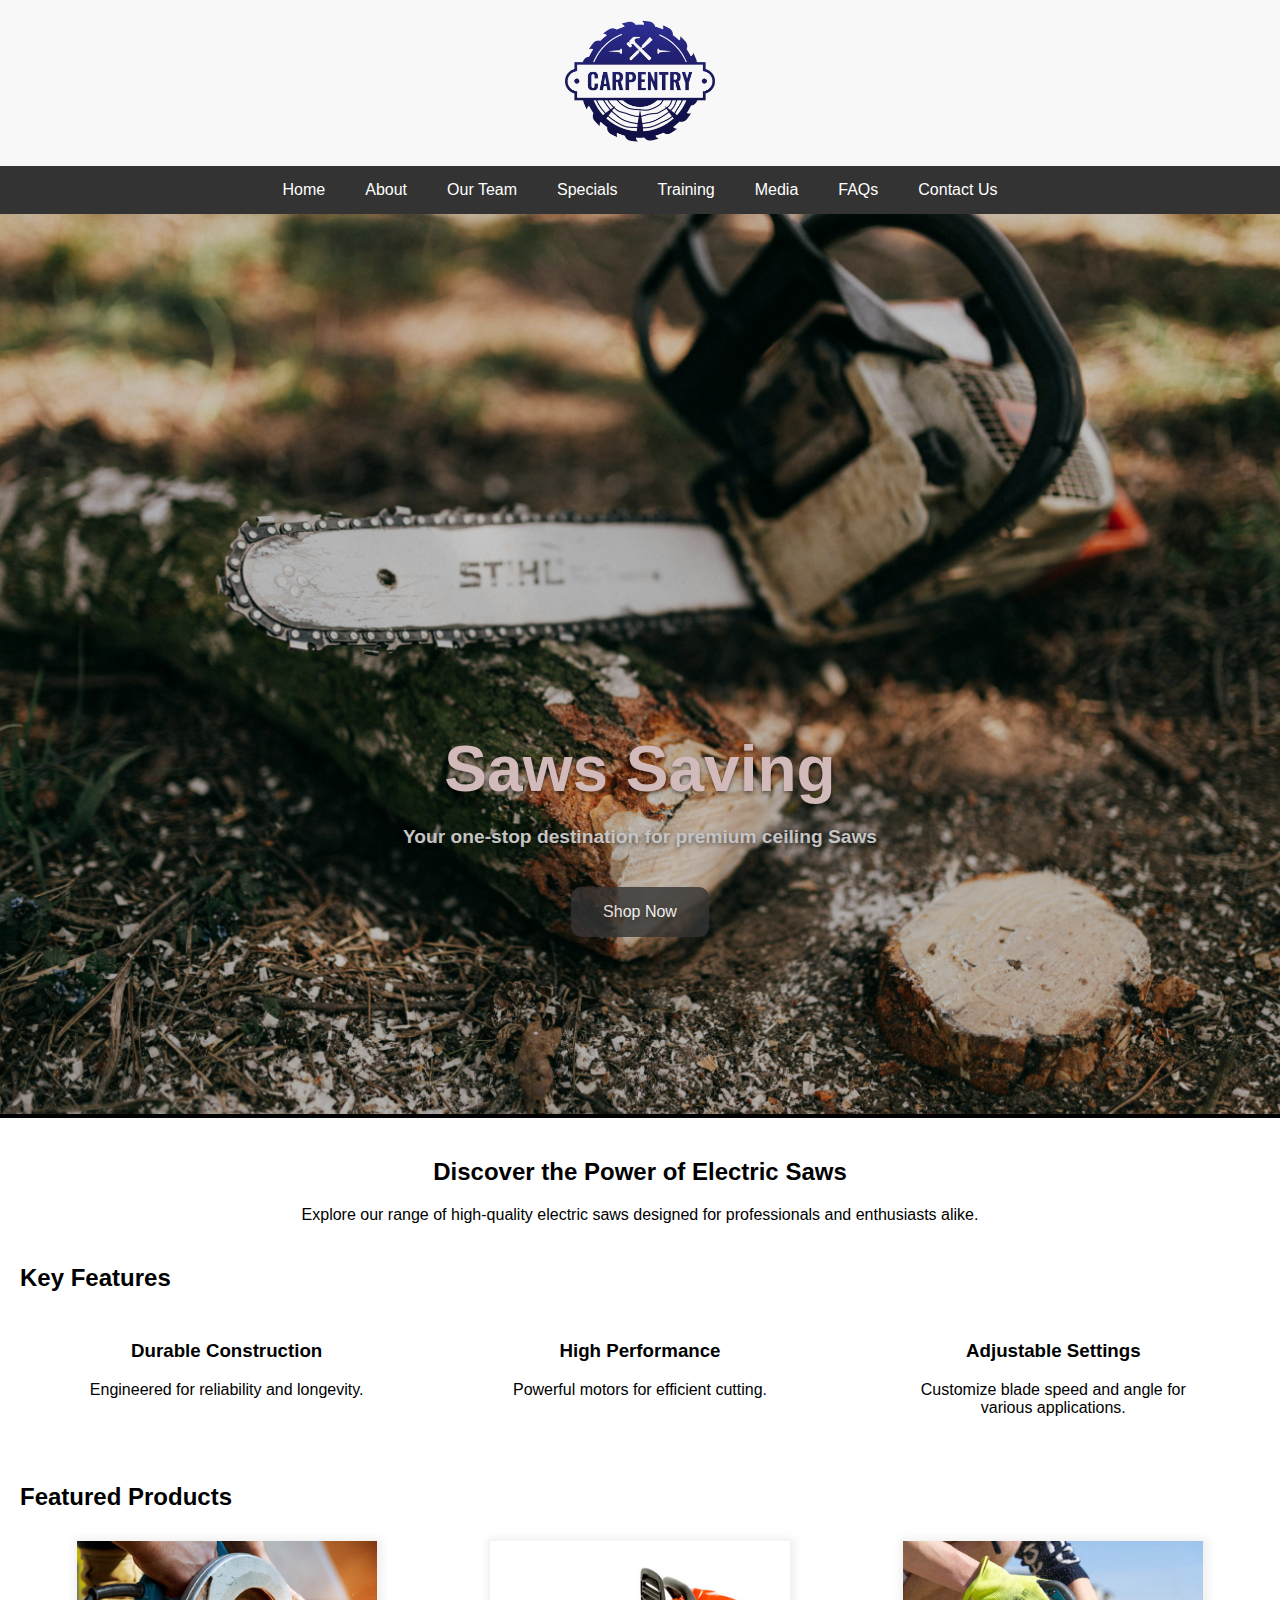
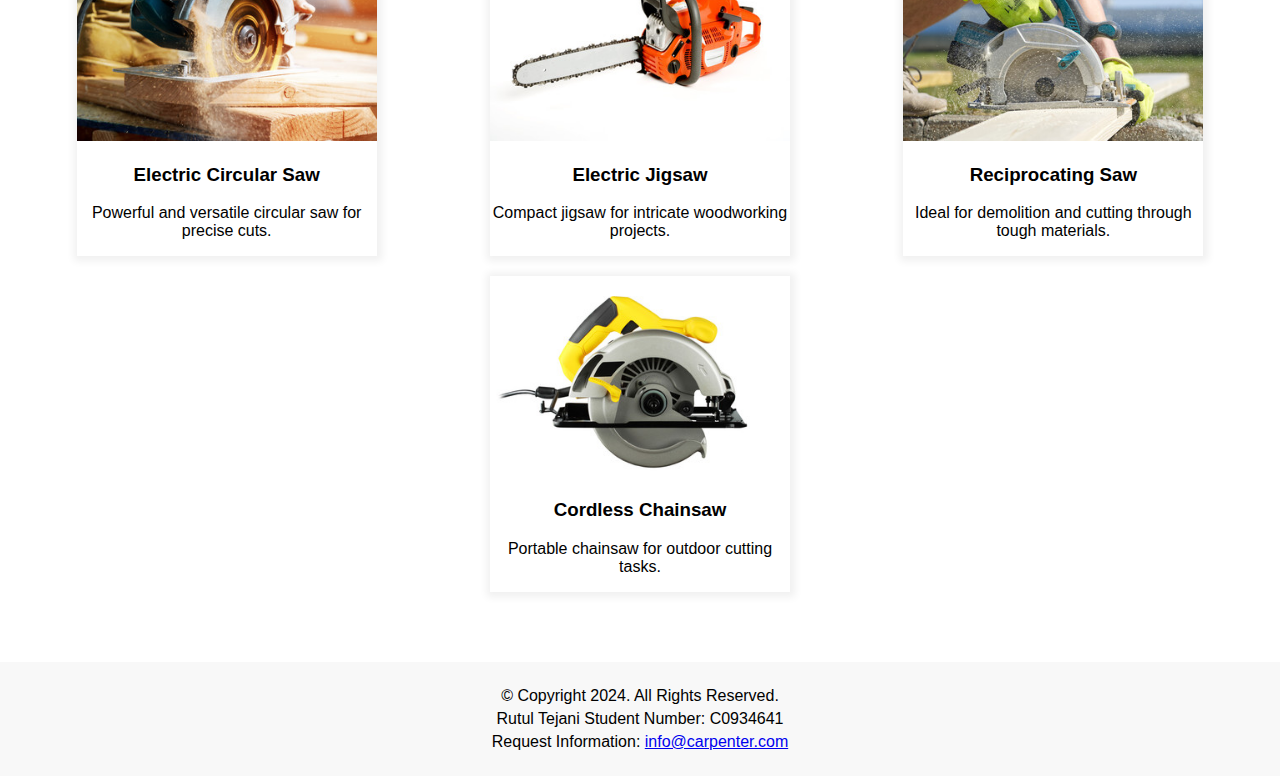
<file: index.html>
<!DOCTYPE html>
<html lang="en">
<!-- 
    Rutul Bharatbhai Tejani
    C0934641
-->

<head>
    <meta charset="UTF-8" />
    <meta name="viewport" content="width=device-width, initial-scale=1.0" />
    <link rel="stylesheet" href="./css/styles.css" />
    <title>carpenter: Home</title>
</head>

<body>
    <!-- Header -->
    <header>
        <a href="./index.html">
            <img src="./img/carpenter-logo-design-template.png" alt="carpenter :Designed by Freepik">
        </a>
    </header>

    <!-- nav bar - menu option -->
    <!-- Home → index.html
        About → about.html
        Our Team → team.html
        Specials → specials.html
        Training → training.html
        Media → media.html
        FAQs → faqs.html
        Contact Us → contact.html  -->
    <nav id="main-nav">
        <div class="burger-menu">
            <span class="line"></span>
            <span class="line"></span>
            <span class="line"></span>
        </div>
        <ul class="nav-links">
            <li><a href="../index.html">Home</a></li>
            <li><a href="./pages/about.html">About</a></li>
            <li><a href="./pages/team.html">Our Team</a></li>
            <li><a href="./pages/specials.html">Specials</a></li>
            <li><a href="./pages/training.html">Training</a></li>
            <li><a href="./pages/media.html">Media</a></li>
            <li><a href="./pages/faqs.html">FAQs</a></li>
            <li><a href="./pages/contact.html">Contact Us</a></li>
        </ul>
    </nav>

    <!-- Hero Image -->
    <div id="hero">
        <img src="./img/hero-image.jpg" alt="left arm extended holding a weight" />
        <div class="hero-content">
            <h2>Saws Saving</h2>
            <p>Your one-stop destination for premium ceiling Saws </p>
            <a href="./index.html" target="_blank">Shop Now</a>
        </div>
    </div>

    <!-- Use the main area to add the main content to the webpage -->
    <main>
        <section class="hero">
            <div class="container">
                <h2>Discover the Power of Electric Saws</h2>
                <p>Explore our range of high-quality electric saws designed for professionals and enthusiasts alike.</p>
            </div>
        </section>
        <section class="features">
            <h2>Key Features</h2>
            <div class="container">
                <div class="feature">
                    <h3>Durable Construction</h3>
                    <p>Engineered for reliability and longevity.</p>
                </div>
                <div class="feature">
                    <h3>High Performance</h3>
                    <p>Powerful motors for efficient cutting.</p>
                </div>
                <div class="feature">
                    <h3>Adjustable Settings</h3>
                    <p>Customize blade speed and angle for various applications.</p>
                </div>
            </div>
        </section>
        <section class="products">
            <div class="container">
                <h2>Featured Products</h2>
                <div class="flex">
                    <div class="product">
                        <img src="img/img-1.jpg" alt="Product 1" />
                        <h3>Electric Circular Saw</h3>
                        <p class="description">Powerful and versatile circular saw for precise cuts.</p>
                    </div>
                    <div class="product">
                        <img src="img/img-2.jpg" alt="Product 2" />
                        <h3>Electric Jigsaw</h3>
                        <p class="description">Compact jigsaw for intricate woodworking projects.</p>
                    </div>
                    <div class="product">
                        <img src="img/img-3.jpg" alt="Product 3" />
                        <h3>Reciprocating Saw</h3>
                        <p class="description">Ideal for demolition and cutting through tough materials.</p>
                    </div>
                    <div class="product">
                        <img src="img/img-4.jpg" alt="Product 4" />
                        <h3>Cordless Chainsaw</h3>
                        <p class="description">Portable chainsaw for outdoor cutting tasks.</p>
                    </div>
                </div>
            </div>
        </section>
    </main>

    <!-- footer -->
    <footer>
        <p>&copy; Copyright 2024. All Rights Reserved.</p>
        <p>
            <span>Rutul Tejani</span>
            <span>Student Number: C0934641</span>
        </p>
        <p>
            <span>Request Information:</span>
            <a href="mailto:info@carpenter.com">info@carpenter.com</a>
        </p>
    </footer>
    <script src="./js/script.js"></script>
</body>

</html>
</file>
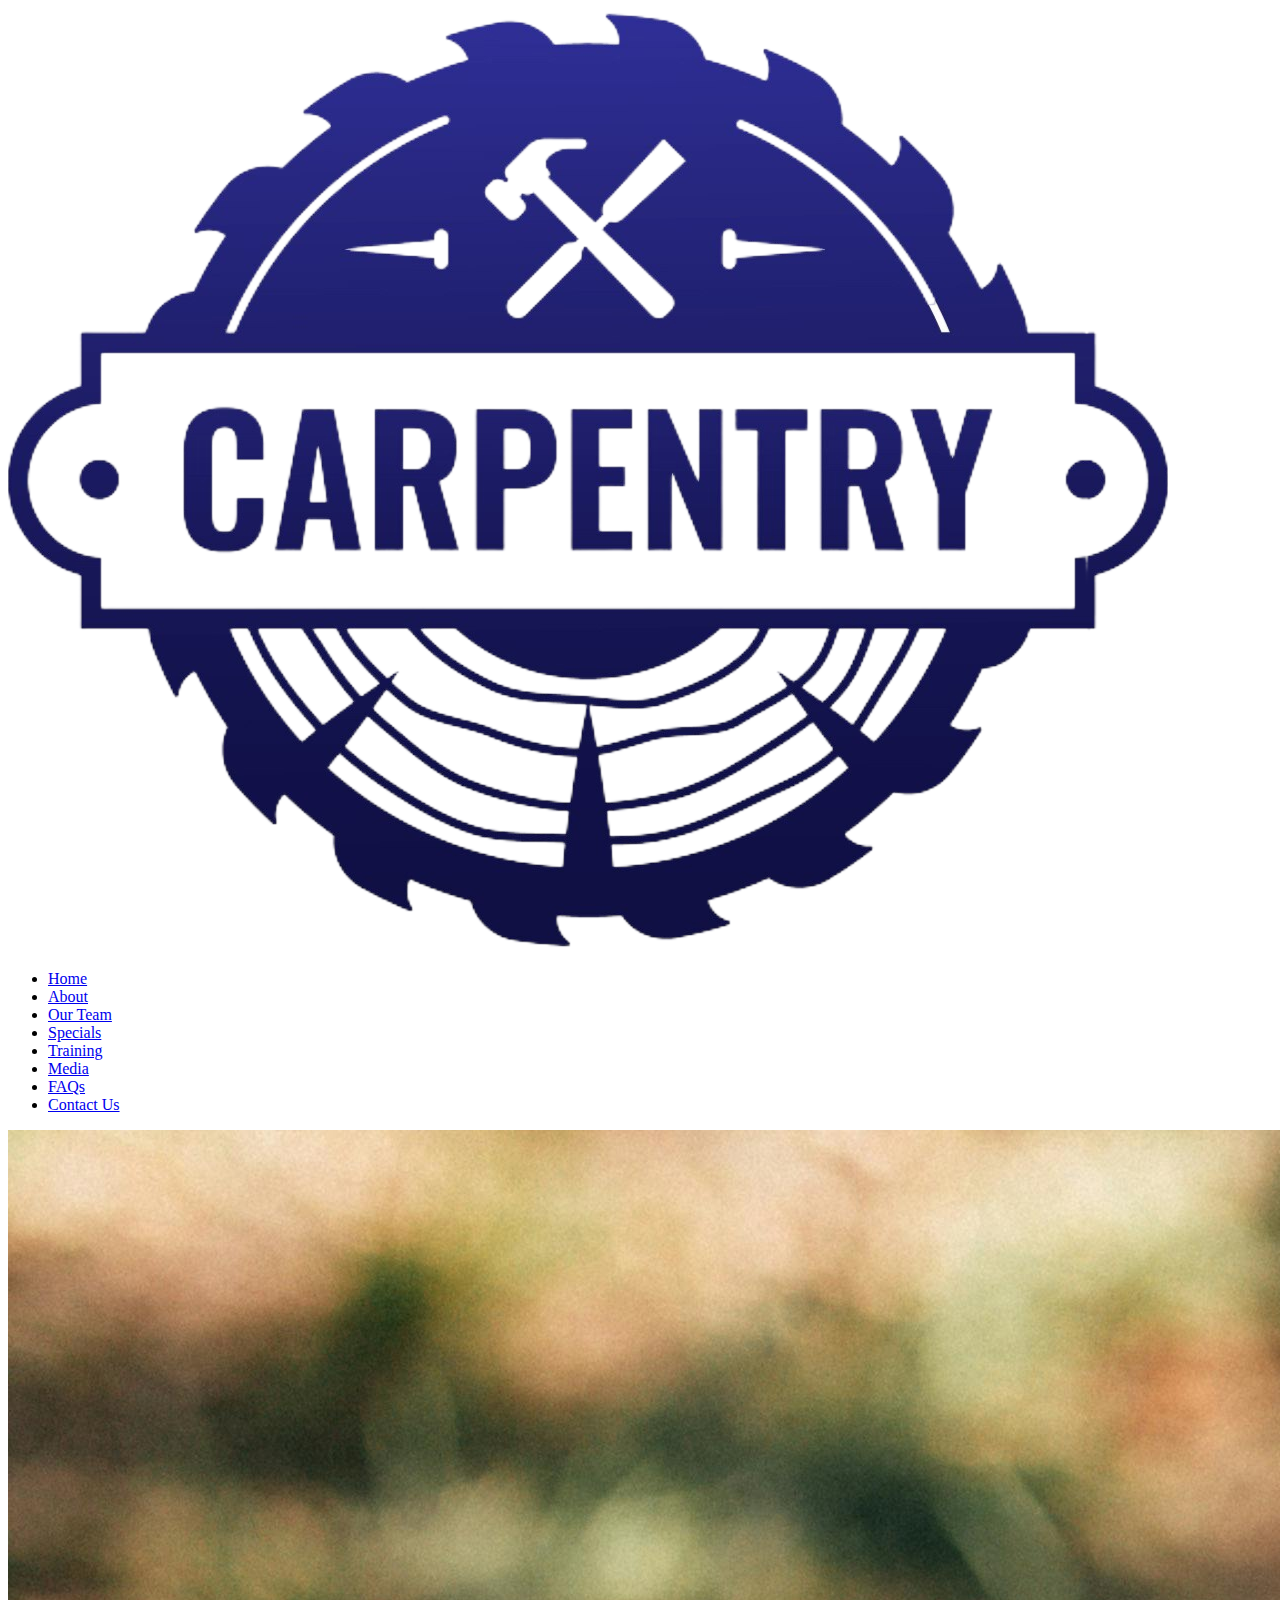
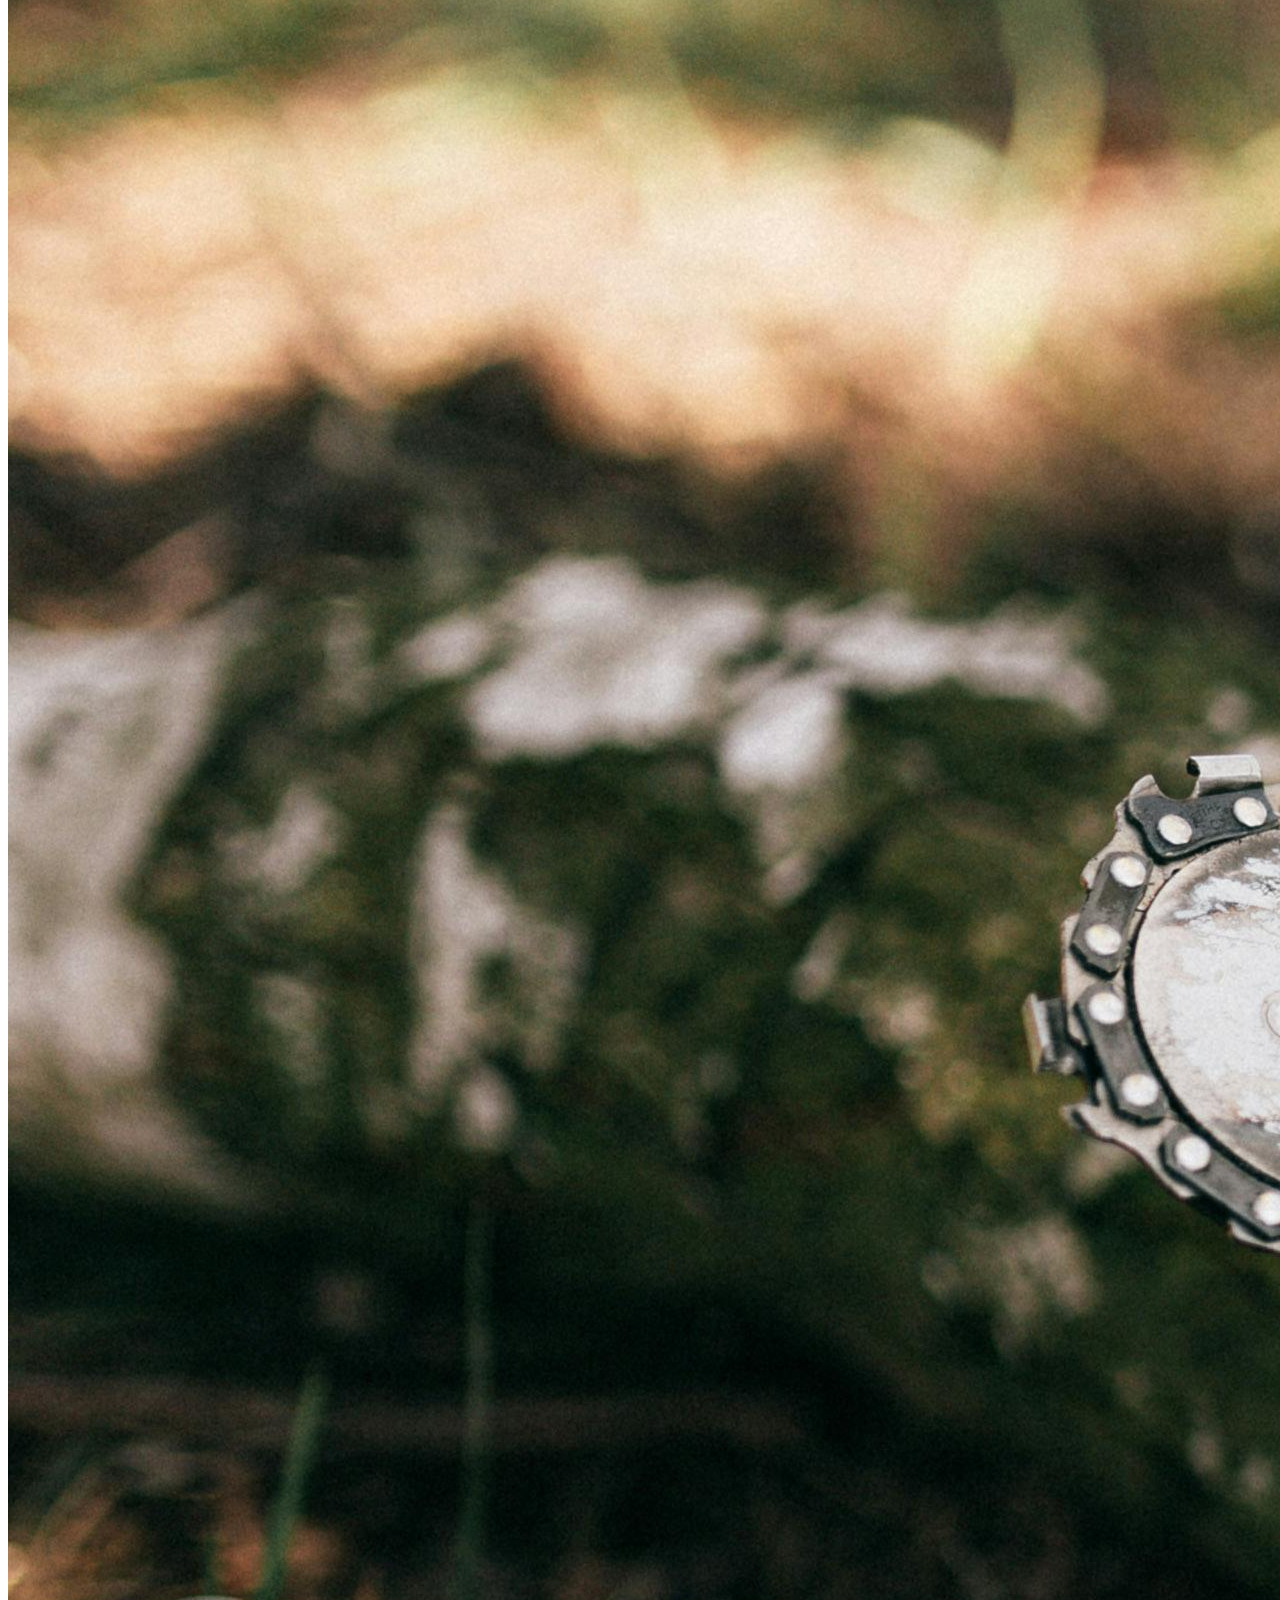
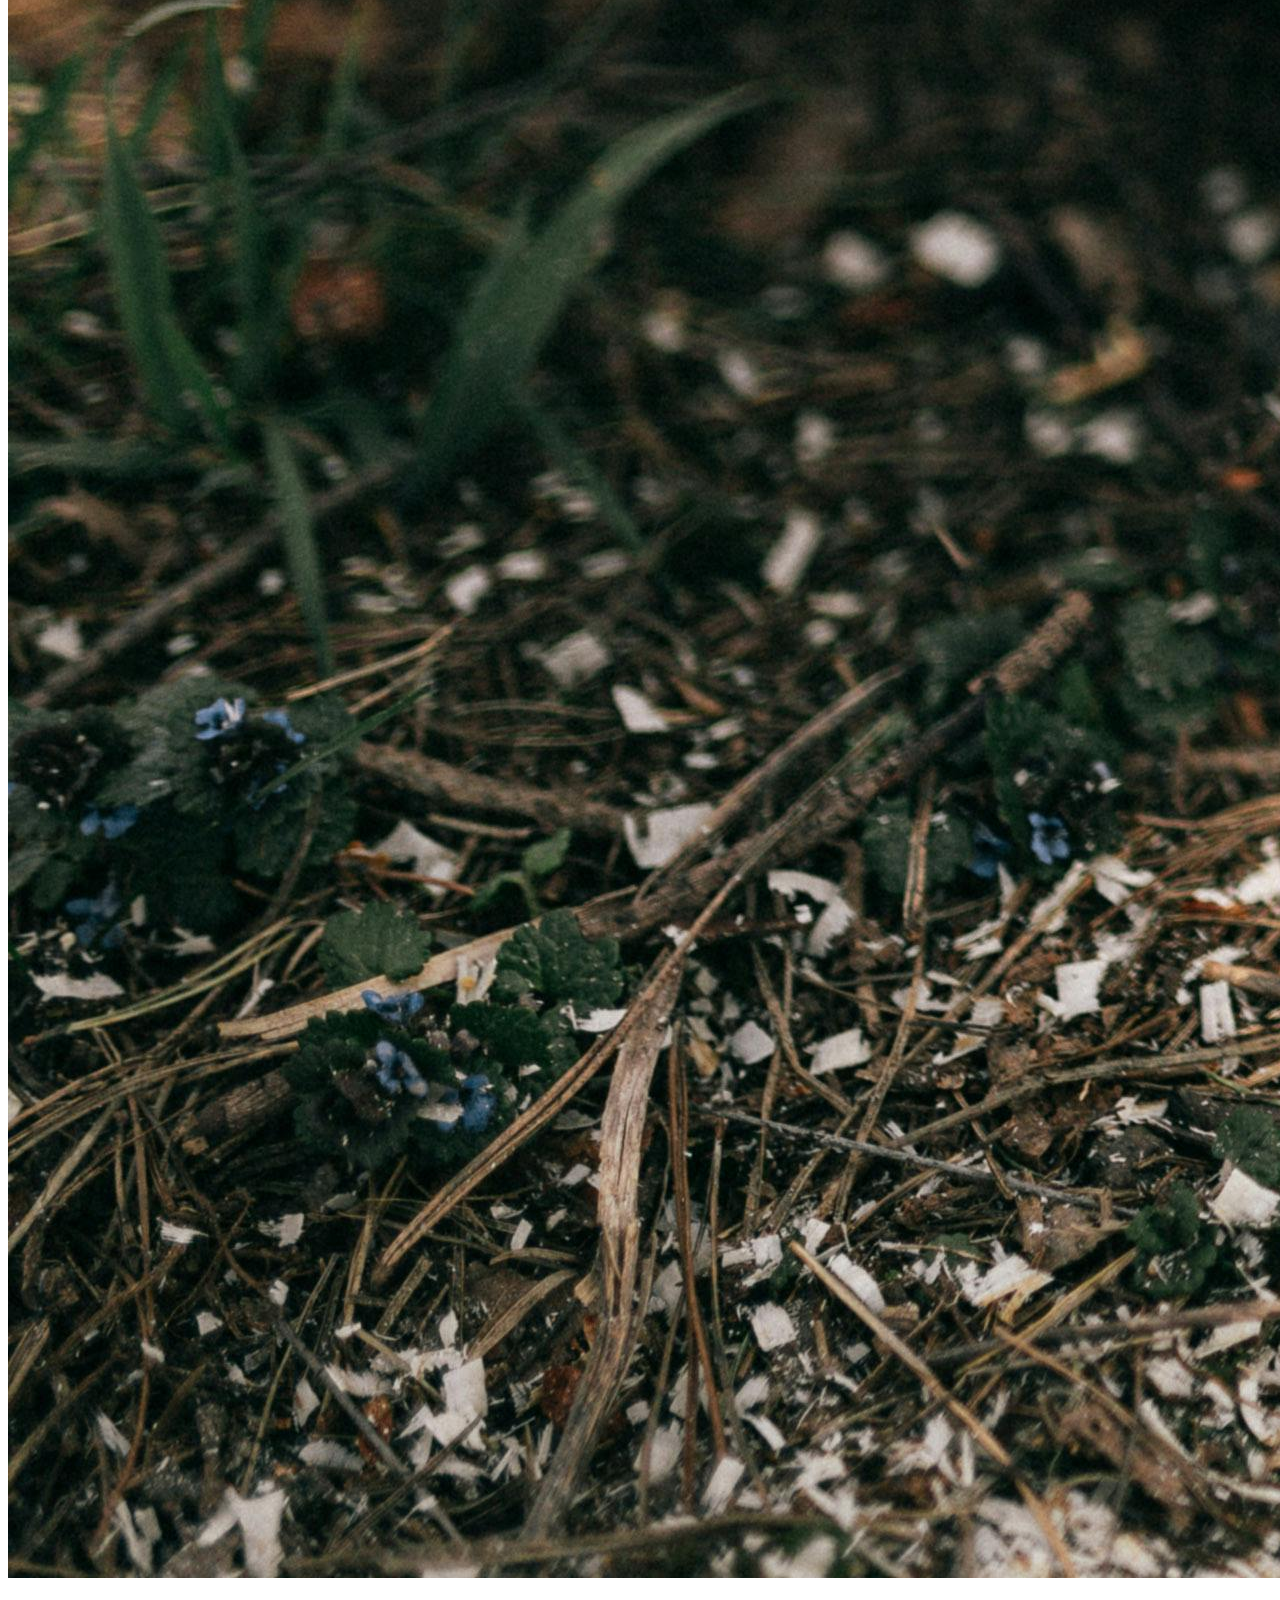
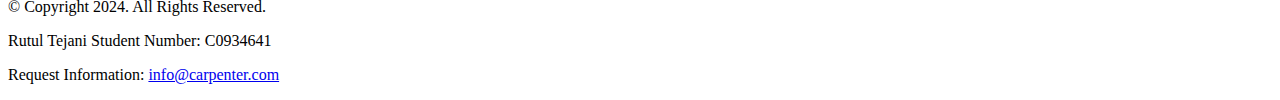
<file: template.html>
<!DOCTYPE html>
<html lang="en">

<!-- 
    Rutul Bharatbhai Tejani
    C0934641
-->

<head>
    <meta charset="UTF-8">
    <meta name="viewport" content="width=device-width, initial-scale=1.0">
    <title>carpenter</title>
</head>

<body>

    <!-- Header -->
    <header id="header">
        <a href="./index.html">
            <img src="./img/carpenter-logo-design-template.png" alt="carpenter :Designed by Freepik">
        </a>
    </header>

    <!-- nav bar - menu option -->
    <!-- Home → index.html
        About → about.html
        Our Team → team.html
        Specials → specials.html
        Training → training.html
        Media → media.html
        FAQs → faqs.html
        Contact Us → contact.html  -->

    <nav id="main-nav">
        <div class="burger-menu">
            <span class="line"></span>
            <span class="line"></span>
            <span class="line"></span>
        </div>
        <ul class="nav-links">
            <li><a href="../index.html">Home</a></li>
            <li><a href="./pages/about.html">About</a></li>
            <li><a href="./pages/team.html">Our Team</a></li>
            <li><a href="./pages/specials.html">Specials</a></li>
            <li><a href="./pages/training.html">Training</a></li>
            <li><a href="./pages/media.html">Media</a></li>
            <li><a href="./pages/faqs.html">FAQs</a></li>
            <li><a href="./pages/contact.html">Contact Us</a></li>
        </ul>
    </nav>

    <!-- Hero Image -->
    <div id="hero">
        <img src="./img/hero-image.jpg" alt="left arm extended holding a weight">
    </div>

    <!-- Use the main area to add the main content to the webpage -->
    <main id="main-content">
        <div id="main-container">

        </div>
    </main>

    <!-- footer -->
    <footer id="footer">
        <p>&copy; Copyright 2024. All Rights Reserved.</p>
        <p>
            <span>Rutul Tejani</span>
            <span>Student Number: C0934641</span>
        </p>
        <p>
            <span>Request Information:</span>
            <a href="mailto:info@carpenter.com">info@carpenter.com</a>
        </p>
    </footer>
    <script src="./js/script.js"></script>
</body>

</html>
</file>
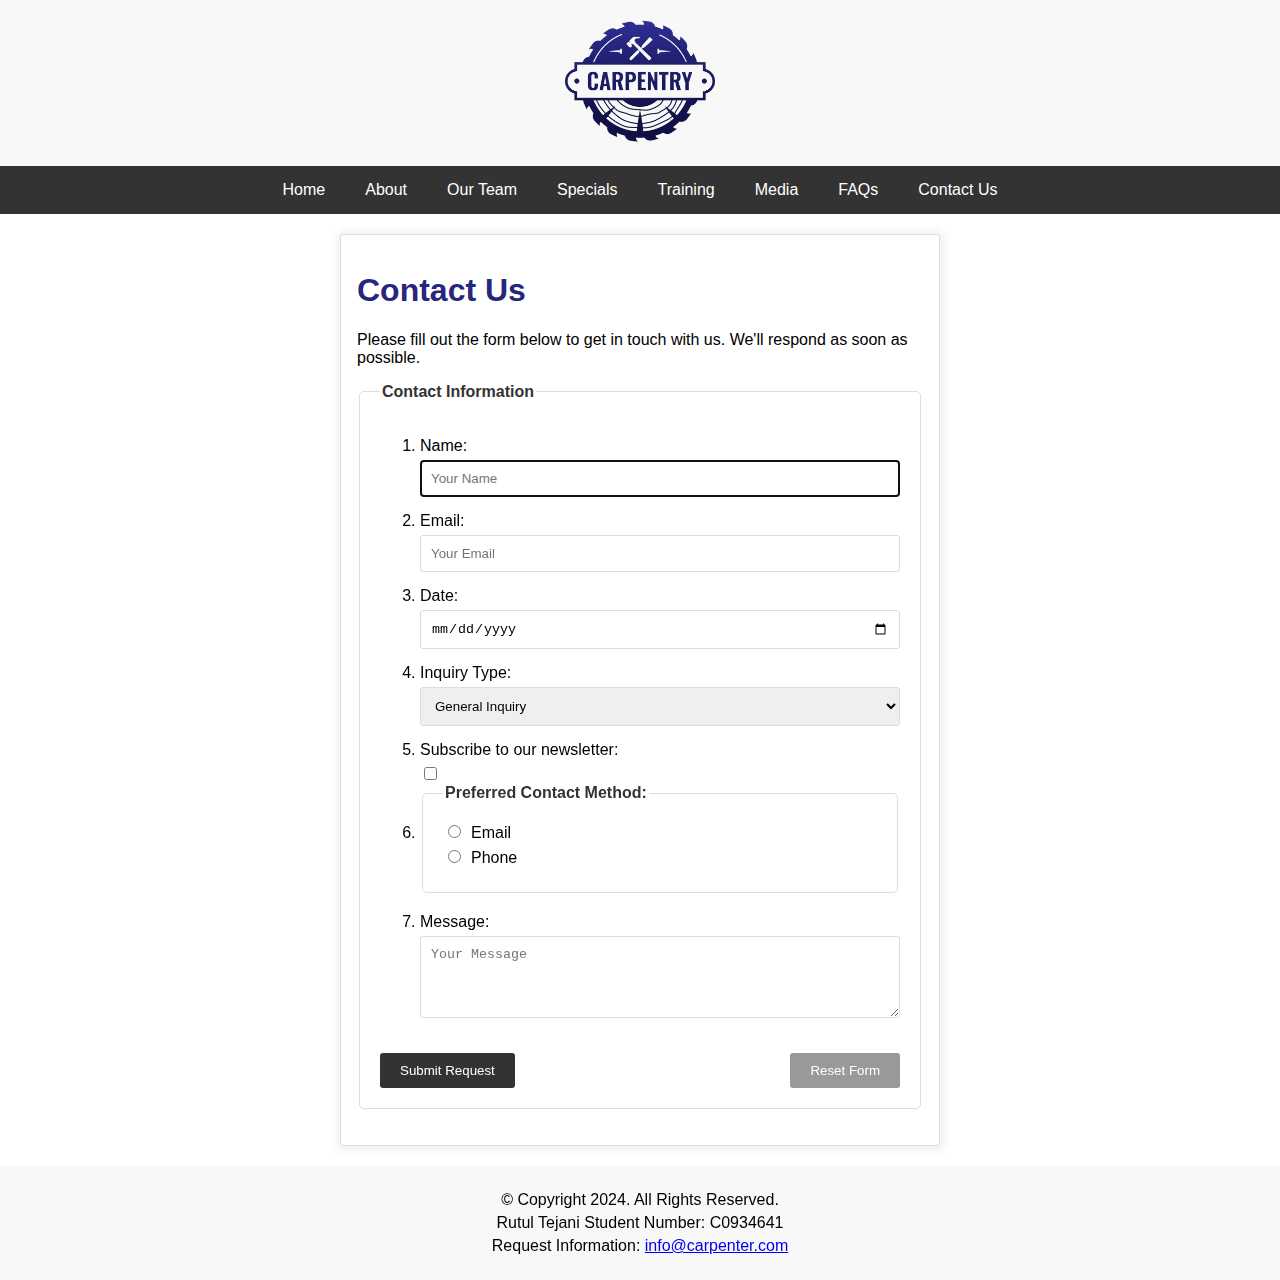
<file: pages/contact.html>
<!DOCTYPE html>
<html lang="en">
<!-- 
    Rutul Bharatbhai Tejani
    C0934641
-->

<head>
    <meta charset="UTF-8">
    <meta name="viewport" content="width=device-width, initial-scale=1.0">
    <link rel="stylesheet" href="../css/styles.css">
    <link rel="stylesheet" href="../css/contact.css">
    <title>Carpenter: Contact Us</title>
</head>

<body>
    <!-- Header -->
    <header id="header">
        <a href="../index.html">
            <img src="../img/carpenter-logo-design-template.png" alt="Carpenter: Designed by Freepik">
        </a>
    </header>

    <!-- nav bar - menu option -->
    <!-- Home → index.html
        About → about.html
        Our Team → team.html
        Specials → specials.html
        Training → training.html
        Media → media.html
        FAQs → faqs.html
        Contact Us → contact.html  -->
    <nav id="main-nav">
        <div class="burger-menu">
            <span class="line"></span>
            <span class="line"></span>
            <span class="line"></span>
        </div>
        <ul class="nav-links">
            <li><a href="../index.html">Home</a></li>
            <li><a href="./about.html">About</a></li>
            <li><a href="./team.html">Our Team</a></li>
            <li><a href="./specials.html">Specials</a></li>
            <li><a href="./training.html">Training</a></li>
            <li><a href="./media.html">Media</a></li>
            <li><a href="./faqs.html">FAQs</a></li>
            <li><a href="./contact.html">Contact Us</a></li>
        </ul>
    </nav>

    <!-- Main Content -->
    <main id="main-content">
        <div class="form-container">
            <h1>Contact Us</h1>
            <p>Please fill out the form below to get in touch with us. We'll respond as soon as possible.</p>

            <form action="submit_form.php" method="post">
                <fieldset class="form-fieldset">
                    <legend class="form-legend">Contact Information</legend>

                    <ol>
                        <li>
                            <label class="form-label" for="name">Name:</label>
                            <input class="form-input" type="text" id="name" name="name" placeholder="Your Name" required
                                autofocus>
                        </li>
                        <li>
                            <label class="form-label" for="email">Email:</label>
                            <input class="form-input" type="email" id="email" name="email" placeholder="Your Email"
                                required>
                        </li>
                        <li>
                            <label class="form-label" for="date">Date:</label>
                            <input class="form-input" type="date" id="date" name="date">
                        </li>
                        <li>
                            <label class="form-label" for="inquiry">Inquiry Type:</label>
                            <select class="form-select" id="inquiry" name="inquiry">
                                <option value="general">General Inquiry</option>
                                <option value="support">Support</option>
                                <option value="feedback">Feedback</option>
                            </select>
                        </li>
                        <li>
                            <label class="form-label" for="newsletter">Subscribe to our newsletter:</label>
                            <input class="form-checkbox" type="checkbox" id="newsletter" name="newsletter"
                                value="subscribe">
                        </li>
                        <li>
                            <fieldset class="form-fieldset">
                                <legend class="form-legend">Preferred Contact Method:</legend>
                                <label class="form-label"><input class="form-radio" type="radio" name="contact_method"
                                        value="email" required>Email</label>
                                <label class="form-label"><input class="form-radio" type="radio" name="contact_method"
                                        value="phone" required>Phone</label>
                            </fieldset>
                        </li>
                        <li>
                            <label class="form-label" for="message">Message:</label>
                            <textarea class="form-textarea" id="message" name="message" rows="4" cols="50"
                                placeholder="Your Message" required></textarea>
                        </li>
                    </ol>

                    <div class="form-buttons">
                        <button class="form-button" type="submit">Submit Request</button>
                        <button class="form-button form-button-reset" type="reset">Reset Form</button>
                    </div>
                </fieldset>
            </form>
        </div>
    </main>

    <!-- Footer -->
    <footer id="footer">
        <p>&copy; Copyright 2024. All Rights Reserved.</p>
        <p>
            <span>Rutul Tejani</span>
            <span>Student Number: C0934641</span>
        </p>
        <p>
            <span>Request Information:</span>
            <a href="mailto:info@carpenter.com">info@carpenter.com</a>
        </p>
    </footer>
    <script src="../js/script.js"></script>
</body>

</html>
</file>
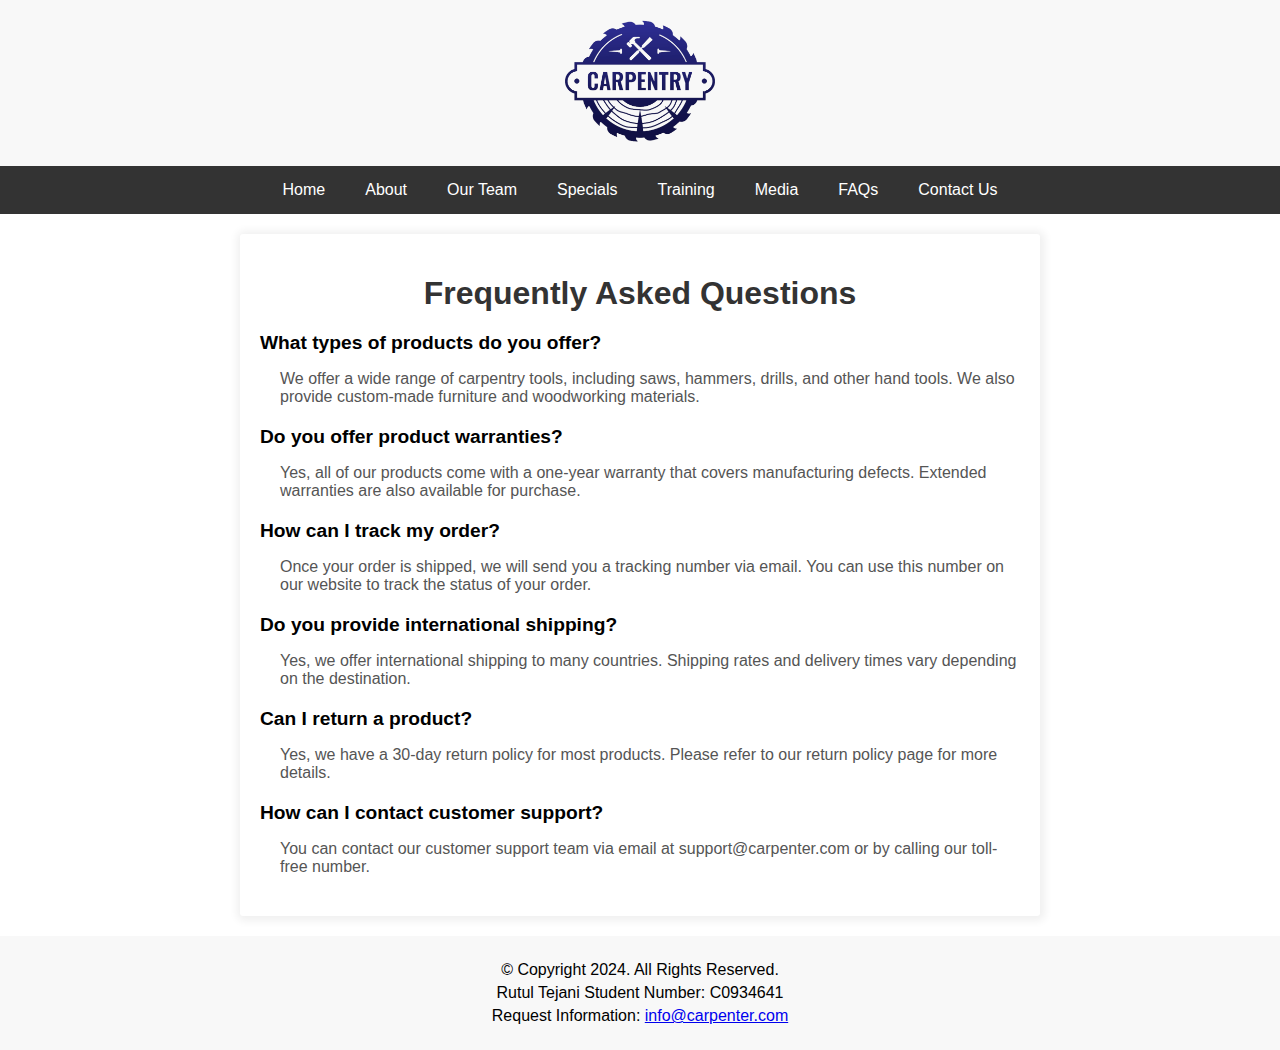
<file: pages/faqs.html>
<!DOCTYPE html>
<html lang="en">

<!-- 
    Rutul Bharatbhai Tejani
    C0934641
-->

<head>
    <meta charset="UTF-8">
    <meta name="viewport" content="width=device-width, initial-scale=1.0">
    <link rel="stylesheet" href="../css/styles.css">
    <link rel="stylesheet" href="../css/faq.css">
    <title>FAQs - Carpenter</title>
</head>

<body>

    <!-- Header -->
    <header id="header">
        <a href="../index.html">
            <img src="../img/carpenter-logo-design-template.png" alt="Carpenter: Designed by Freepik">
        </a>
    </header>

    <!-- nav bar - menu option -->
    <!-- Home → index.html
        About → about.html
        Our Team → team.html
        Specials → specials.html
        Training → training.html
        Media → media.html
        FAQs → faqs.html
        Contact Us → contact.html  -->
    <nav id="main-nav">
        <div class="burger-menu">
            <span class="line"></span>
            <span class="line"></span>
            <span class="line"></span>
        </div>
        <ul class="nav-links">
            <li><a href="../index.html">Home</a></li>
            <li><a href="./about.html">About</a></li>
            <li><a href="./team.html">Our Team</a></li>
            <li><a href="./specials.html">Specials</a></li>
            <li><a href="./training.html">Training</a></li>
            <li><a href="./media.html">Media</a></li>
            <li><a href="./faqs.html">FAQs</a></li>
            <li><a href="./contact.html">Contact Us</a></li>
        </ul>
    </nav>

    <!-- Main Content -->
    <main id="main-content">
        <div class="faq-container">
            <h1>Frequently Asked Questions</h1>

            <section class="faq-section">
                <h2 class="faq-question">What types of products do you offer?</h2>
                <p class="faq-answer">We offer a wide range of carpentry tools, including saws, hammers, drills, and
                    other hand tools. We also provide custom-made furniture and woodworking materials.</p>
            </section>

            <section class="faq-section">
                <h2 class="faq-question">Do you offer product warranties?</h2>
                <p class="faq-answer">Yes, all of our products come with a one-year warranty that covers manufacturing
                    defects. Extended warranties are also available for purchase.</p>
            </section>

            <section class="faq-section">
                <h2 class="faq-question">How can I track my order?</h2>
                <p class="faq-answer">Once your order is shipped, we will send you a tracking number via email. You can
                    use this number on our website to track the status of your order.</p>
            </section>

            <section class="faq-section">
                <h2 class="faq-question">Do you provide international shipping?</h2>
                <p class="faq-answer">Yes, we offer international shipping to many countries. Shipping rates and
                    delivery times vary depending on the destination.</p>
            </section>

            <section class="faq-section">
                <h2 class="faq-question">Can I return a product?</h2>
                <p class="faq-answer">Yes, we have a 30-day return policy for most products. Please refer to our return
                    policy page for more details.</p>
            </section>

            <section class="faq-section">
                <h2 class="faq-question">How can I contact customer support?</h2>
                <p class="faq-answer">You can contact our customer support team via email at support@carpenter.com or by
                    calling our toll-free number.</p>
            </section>

            <!-- Add more FAQ sections as needed -->

        </div>
    </main>

    <!-- Footer -->
    <footer id="footer">
        <p>&copy; Copyright 2024. All Rights Reserved.</p>
        <p>
            <span>Rutul Tejani</span>
            <span>Student Number: C0934641</span>
        </p>
        <p>
            <span>Request Information:</span>
            <a href="mailto:info@carpenter.com">info@carpenter.com</a>
        </p>
    </footer>
    <script src="../js/script.js"></script>
</body>

</html>
</file>
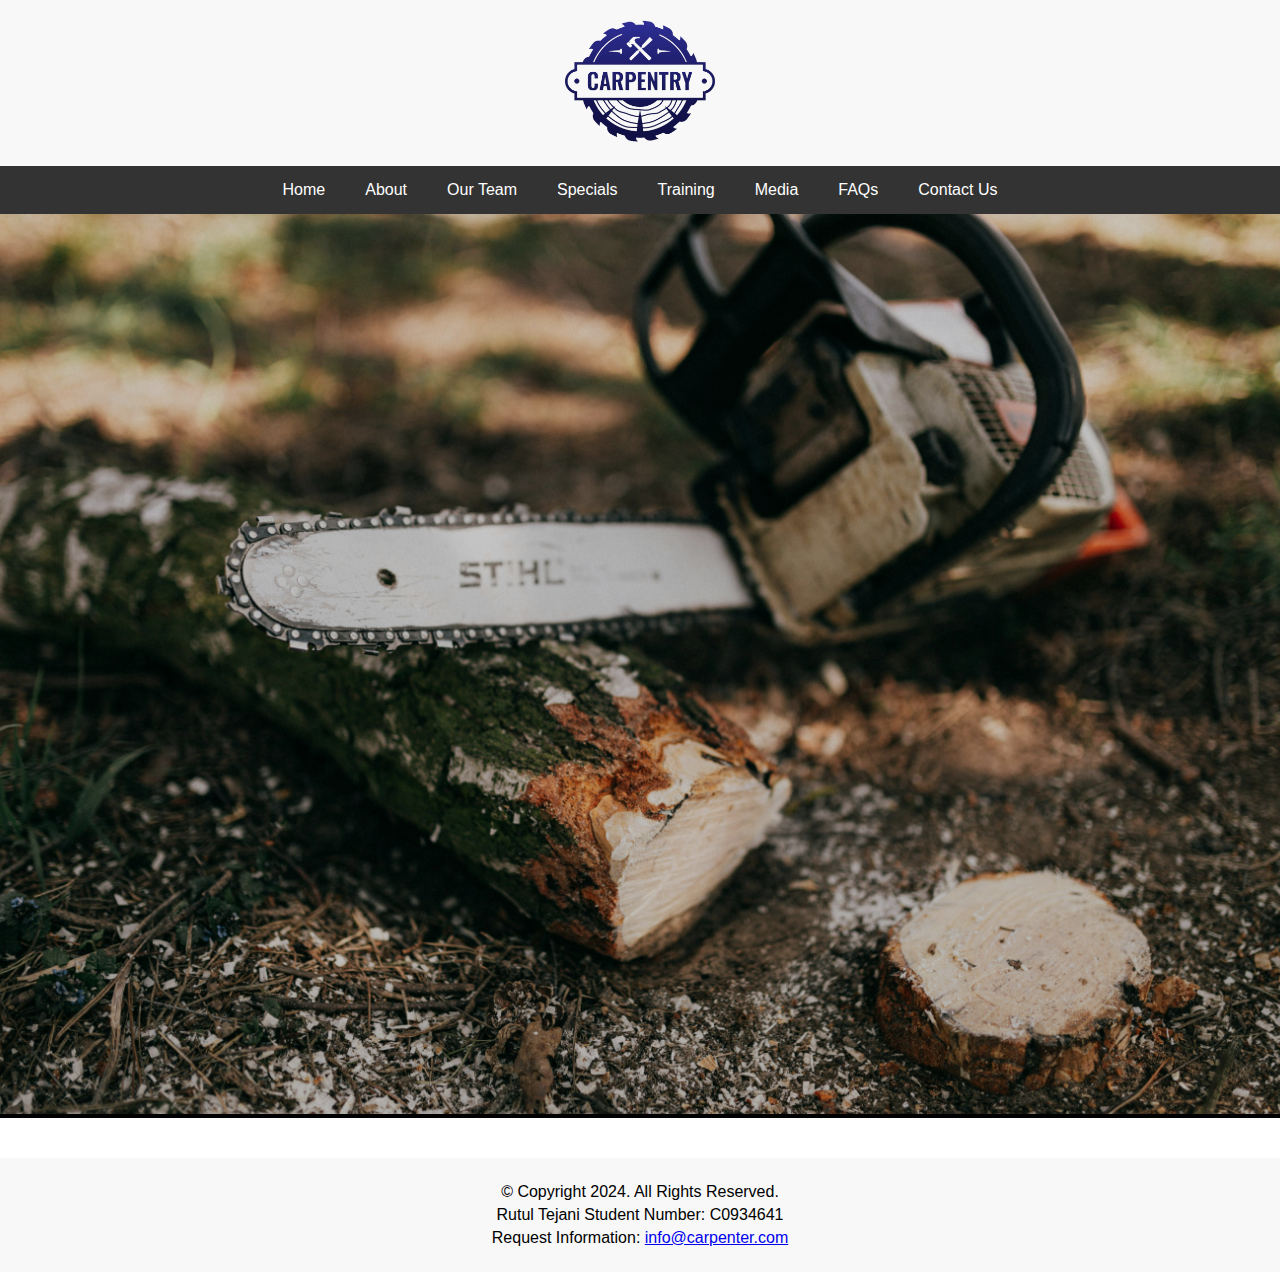
<file: pages/page-template.html>
<!DOCTYPE html>
<html lang="en">

<!-- 
    Rutul Bharatbhai Tejani
    C0934641
-->

<head>
    <meta charset="UTF-8">
    <meta name="viewport" content="width=device-width, initial-scale=1.0">
    <link rel="stylesheet" href="../css/styles.css">
    <title>carpenter</title>
</head>

<body>

    <!-- Header -->
    <header id="header">
        <a href="../index.html">
            <img src="../img/carpenter-logo-design-template.png" alt="carpenter :Designed by Freepik">
        </a>
    </header>

    <!-- nav bar - menu option -->
    <!-- Home → index.html
        About → about.html
        Our Team → team.html
        Specials → specials.html
        Training → training.html
        Media → media.html
        FAQs → faqs.html
        Contact Us → contact.html  -->
    <nav id="main-nav">
        <div class="burger-menu">
            <span class="line"></span>
            <span class="line"></span>
            <span class="line"></span>
        </div>
        <ul class="nav-links">
            <li><a href="../index.html">Home</a></li>
            <li><a href="./about.html">About</a></li>
            <li><a href="./team.html">Our Team</a></li>
            <li><a href="./specials.html">Specials</a> </li>
            <li><a href="./training.html">Training</a></li>
            <li><a href="./media.html">Media</a></li>
            <li><a href="./faqs.html">FAQs</a></li>
            <li><a href="./contact.html">Contact Us</a></li>
        </ul>
    </nav>

    <!-- Hero Image -->
    <div id="hero">
        <img src="../img/hero-image.jpg" alt="left arm extended holding a weight">
    </div>

    <!-- Use the main area to add the main content to the webpage -->
    <main id="main-content">
        <div id="main-container">

        </div>
    </main>

    <!-- footer -->
    <footer id="footer">
        <p>&copy; Copyright 2024. All Rights Reserved.</p>
        <p>
            <span>Rutul Tejani</span>
            <span>Student Number: C0934641</span>
        </p>
        <p>
            <span>Request Information:</span>
            <a href="mailto:info@carpenter.com">info@carpenter.com</a>
        </p>
    </footer>
    <script src="../js/script.js"></script>
</body>

</html>
</file>
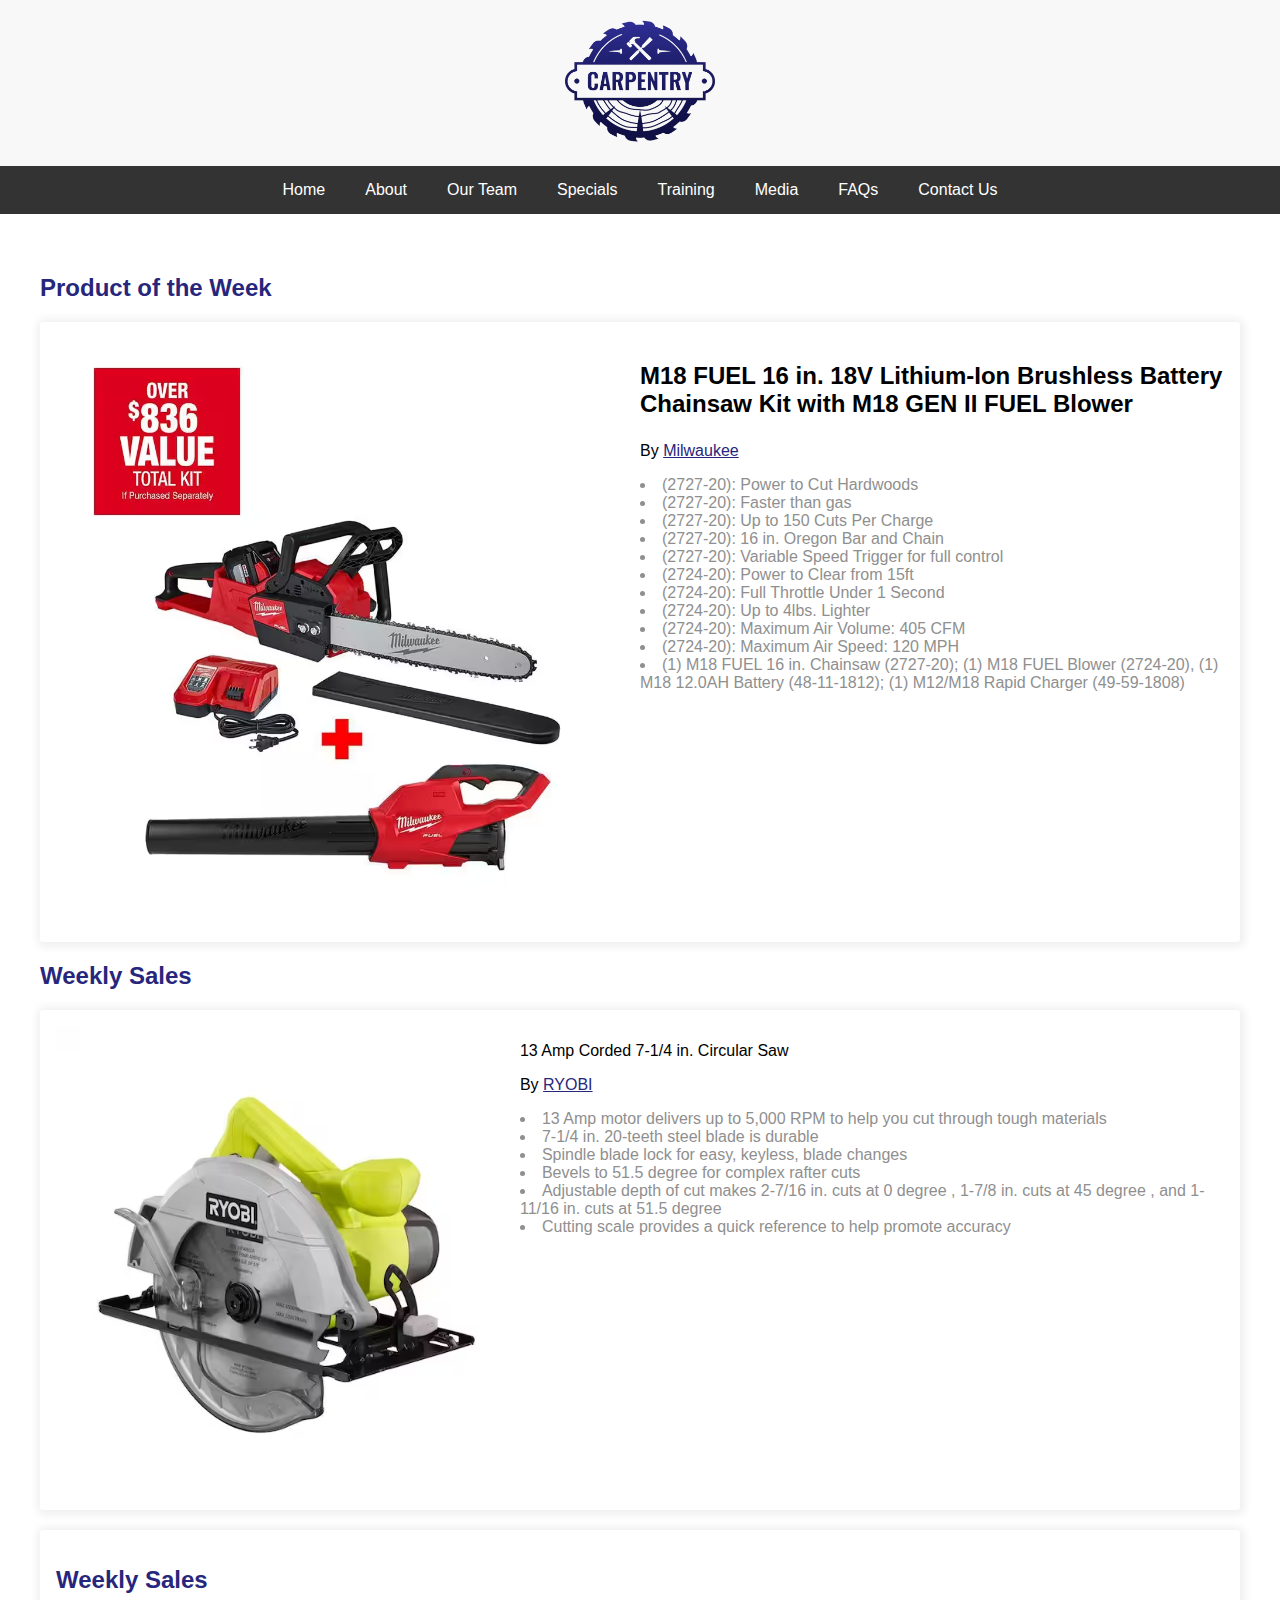
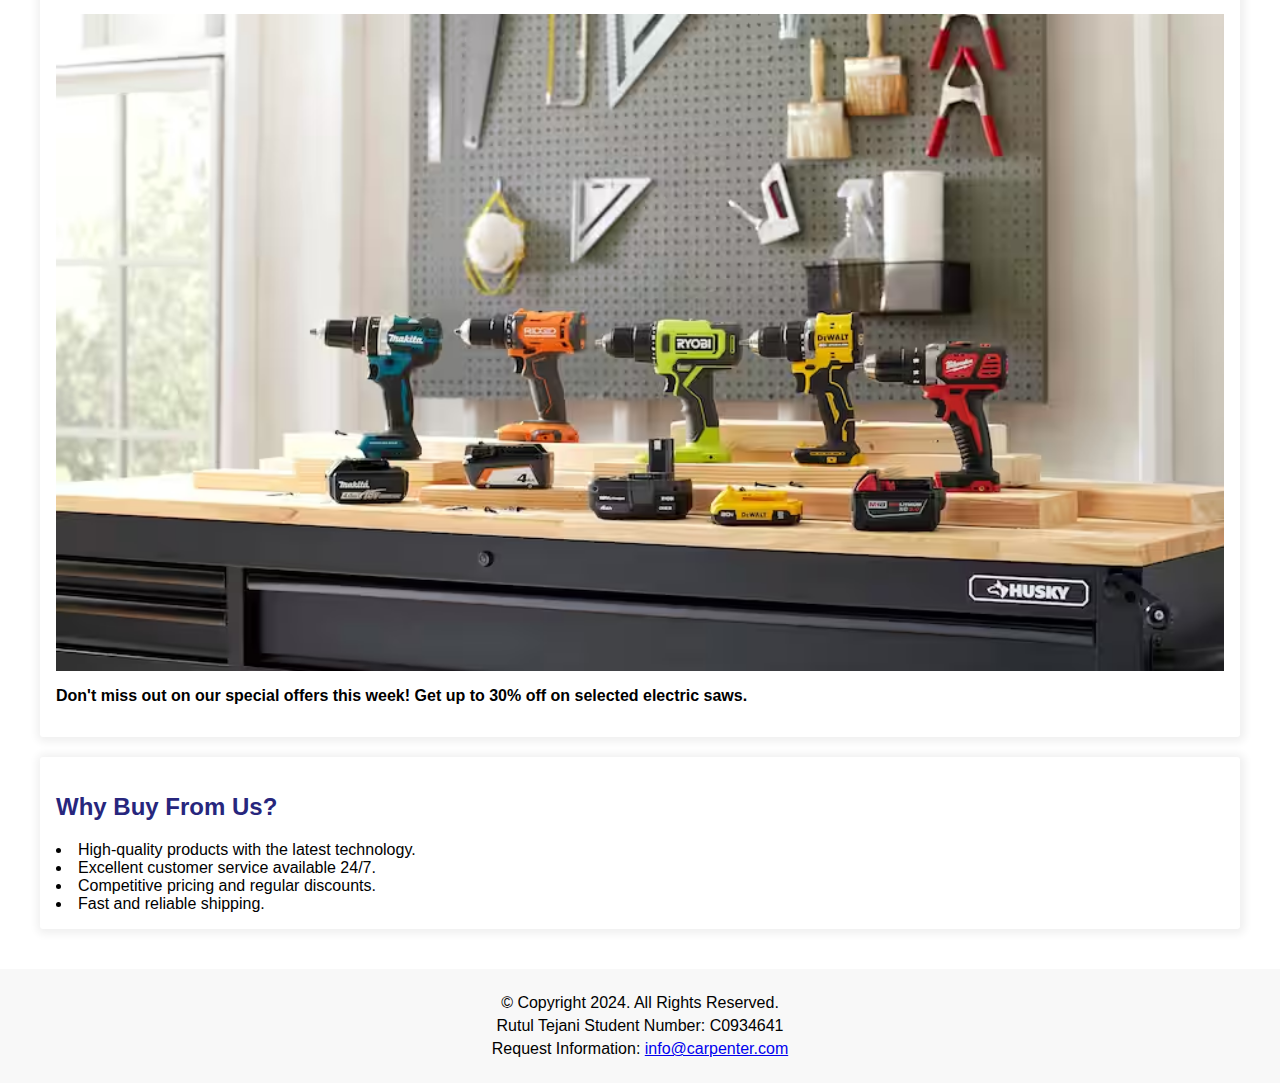
<file: pages/specials.html>
<!DOCTYPE html>
<html lang="en">

<!-- 
    Rutul Bharatbhai Tejani
    C0934641
-->

<head>
    <meta charset="UTF-8">
    <meta name="viewport" content="width=device-width, initial-scale=1.0">
    <link rel="stylesheet" href="../css/styles.css">
    <link rel="stylesheet" href="../css/special.css">
    <title>carpenter: specials</title>
</head>

<body>

    <!-- Header -->
    <header id="header">
        <a href="../index.html">
            <img src="../img/carpenter-logo-design-template.png" alt="carpenter :Designed by Freepik">
        </a>
    </header>

    <!-- nav bar - menu option -->
    <!-- Home → index.html
        About → about.html
        Our Team → team.html
        Specials → specials.html
        Training → training.html
        Media → media.html
        FAQs → faqs.html
        Contact Us → contact.html  -->
    <nav id="main-nav">
        <div class="burger-menu">
            <span class="line"></span>
            <span class="line"></span>
            <span class="line"></span>
        </div>
        <ul class="nav-links">
            <li><a href="../index.html">Home</a></li>
            <li><a href="./about.html">About</a></li>
            <li><a href="./team.html">Our Team</a></li>
            <li><a href="./specials.html">Specials</a> </li>
            <li><a href="./training.html">Training</a></li>
            <li><a href="./media.html">Media</a></li>
            <li><a href="./faqs.html">FAQs</a></li>
            <li><a href="./contact.html">Contact Us</a></li>
        </ul>
    </nav>

    <!-- Use the main area to add the main content to the webpage -->
    <main id="main-content">
        <div id="main-container">
            <div class="content">
                <!-- Product of the Week  -->
                <div class="special-product" id="product-week">
                    <h2 class="product-title">Product of the Week</h2>
                    <div class="product-container">
                        <div class="product-image">
                            <img src="../img/product_of_the_week.avif" alt="Product of the Week">
                        </div>
                        <div class="product-content">
                            <p class="product-description">M18 FUEL 16 in. 18V Lithium-Ion Brushless Battery Chainsaw
                                Kit with M18 GEN II FUEL Blower</p>
                            <p class="product-brand">By <span class="brand-name">Milwaukee</span></p>
                            <ul class="product-features">
                                <li>(2727-20): Power to Cut Hardwoods</li>
                                <li>(2727-20): Faster than gas</li>
                                <li>(2727-20): Up to 150 Cuts Per Charge</li>
                                <li>(2727-20): 16 in. Oregon Bar and Chain</li>
                                <li>(2727-20): Variable Speed Trigger for full control</li>
                                <li>(2724-20): Power to Clear from 15ft</li>
                                <li>(2724-20): Full Throttle Under 1 Second</li>
                                <li>(2724-20): Up to 4lbs. Lighter</li>
                                <li>(2724-20): Maximum Air Volume: 405 CFM</li>
                                <li>(2724-20): Maximum Air Speed: 120 MPH</li>
                                <li>(1) M18 FUEL 16 in. Chainsaw (2727-20); (1) M18 FUEL Blower (2724-20), (1) M18
                                    12.0AH Battery (48-11-1812); (1) M12/M18 Rapid Charger (49-59-1808)</li>
                            </ul>
                        </div>
                    </div>
                </div>

                <!-- Weekly Sales -->
                <div class="special-product" id="weekly-sales">
                    <h2 class="heading">Weekly Sales</h2>
                    <div class="product-container">
                        <div class="product-image">
                            <img src="../img/weekly-sale.avif" alt="Weekly Sales Product" class="product-img">
                        </div>
                        <div class="special-product-content">
                            <p class="product-title">13 Amp Corded 7-1/4 in. Circular Saw</p>
                            <p class="product-brand">By <span class="brand-name">RYOBI</span></p>
                            <ul class="product-features">
                                <li>13 Amp motor delivers up to 5,000 RPM to help you cut through tough materials</li>
                                <li>7-1/4 in. 20-teeth steel blade is durable</li>
                                <li>Spindle blade lock for easy, keyless, blade changes</li>
                                <li>Bevels to 51.5 degree for complex rafter cuts</li>
                                <li>Adjustable depth of cut makes 2-7/16 in. cuts at 0 degree , 1-7/8 in. cuts at 45
                                    degree , and 1-11/16 in. cuts at 51.5 degree</li>
                                <li>Cutting scale provides a quick reference to help promote accuracy</li>
                            </ul>
                        </div>
                    </div>
                </div>


                <div class="special-offers product-container">
                    <h2>Weekly Sales</h2>
                    <img src="../img/special-offers.avif" alt="Weekly Sales">
                    <p>Don't miss out on our special offers this week! Get up to 30% off on selected electric saws.</p>
                </div>

                <div class="reasons product-container">
                    <h2>Why Buy From Us?</h2>
                    <ul>
                        <li>High-quality products with the latest technology.</li>
                        <li>Excellent customer service available 24/7.</li>
                        <li>Competitive pricing and regular discounts.</li>
                        <li>Fast and reliable shipping.</li>
                    </ul>
                </div>
            </div>
        </div>
    </main>

    <!-- footer -->
    <footer id="footer">
        <p>&copy; Copyright 2024. All Rights Reserved.</p>
        <p>
            <span>Rutul Tejani</span>
            <span>Student Number: C0934641</span>
        </p>
        <p>
            <span>Request Information:</span>
            <a href="mailto:info@carpenter.com">info@carpenter.com</a>
        </p>
    </footer>
    <script src="../js/script.js"></script>
</body>

</html>
</file>
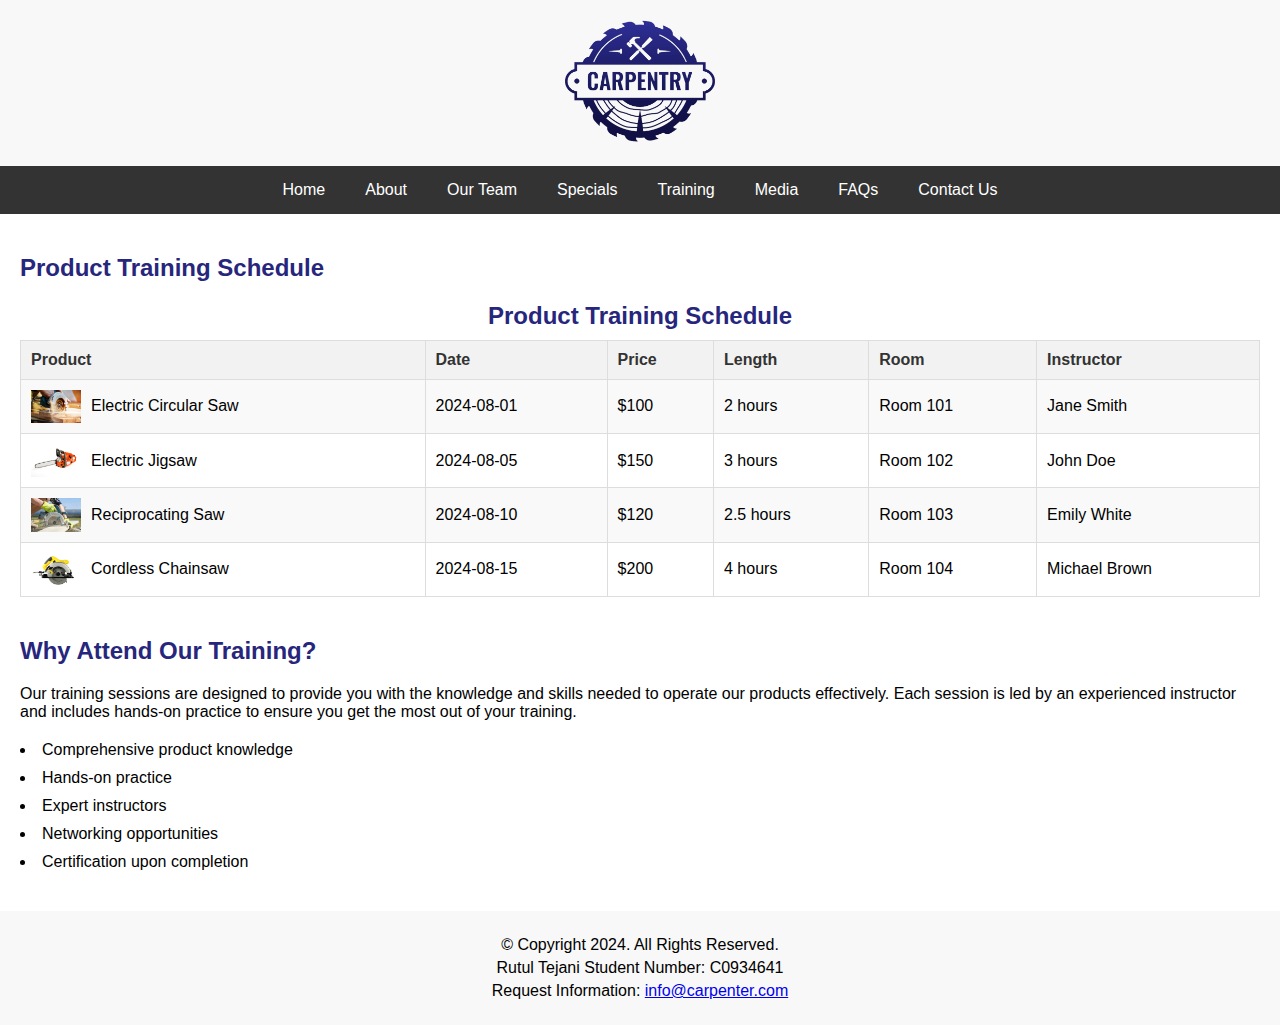
<file: pages/training.html>
<!DOCTYPE html>
<html lang="en">
<!-- 
    Rutul Bharatbhai Tejani
    C0934641
-->

<head>
    <meta charset="UTF-8">
    <meta name="viewport" content="width=device-width, initial-scale=1.0">
    <link rel="stylesheet" href="../css/styles.css">
    <link rel="stylesheet" href="../css/training.css">
    <title>Carpenter: Training</title>
</head>

<body>
    <!-- Header -->
    <header id="header">
        <a href="../index.html">
            <img src="../img/carpenter-logo-design-template.png" alt="Carpenter: Designed by Freepik">
        </a>
    </header>

    <!-- nav bar - menu option -->
    <!-- Home → index.html
        About → about.html
        Our Team → team.html
        Specials → specials.html
        Training → training.html
        Media → media.html
        FAQs → faqs.html
        Contact Us → contact.html  -->
    <nav id="main-nav">
        <div class="burger-menu">
            <span class="line"></span>
            <span class="line"></span>
            <span class="line"></span>
        </div>
        <ul class="nav-links">
            <li><a href="../index.html">Home</a></li>
            <li><a href="./about.html">About</a></li>
            <li><a href="./team.html">Our Team</a></li>
            <li><a href="./specials.html">Specials</a></li>
            <li><a href="./training.html">Training</a></li>
            <li><a href="./media.html">Media</a></li>
            <li><a href="./faqs.html">FAQs</a></li>
            <li><a href="./contact.html">Contact Us</a></li>
        </ul>
    </nav>

    <!-- Main Content -->
    <main id="main-content">
        <div id="main-container">
            <!-- Training Schedule Section -->
            <section class="training-schedule">
                <h2>Product Training Schedule</h2>
                <table>
                    <caption>Product Training Schedule</caption>
                    <thead>
                        <tr>
                            <th>Product</th>
                            <th>Date</th>
                            <th>Price</th>
                            <th>Length</th>
                            <th>Room</th>
                            <th>Instructor</th>
                        </tr>
                    </thead>
                    <tbody>
                        <tr class="alt-row">
                            <td>
                                <div class="product-table-data">
                                    <img src="../img/img-1.jpg" alt="Product 1"> Electric Circular Saw
                                </div>
                            </td>
                            <td>2024-08-01</td>
                            <td>$100</td>
                            <td>2 hours</td>
                            <td>Room 101</td>
                            <td>Jane Smith</td>
                        </tr>
                        <tr>
                            <td>
                                <div class="product-table-data"><img src="../img/img-2.jpg" alt="Product 2"> Electric
                                    Jigsaw</div>
                            </td>
                            <td>2024-08-05</td>
                            <td>$150</td>
                            <td>3 hours</td>
                            <td>Room 102</td>
                            <td>John Doe</td>
                        </tr>
                        <!-- Add more rows as needed -->
                        <tr class="alt-row">
                            <td>
                                <div class="product-table-data"><img src="../img/img-3.jpg" alt="Product 3">
                                    Reciprocating Saw
                                </div>
                            </td>
                            <td>2024-08-10</td>
                            <td>$120</td>
                            <td>2.5 hours</td>
                            <td>Room 103</td>
                            <td>Emily White</td>
                        </tr>
                        <tr>
                            <td>
                                <div class="product-table-data"><img src="../img/img-4.jpg" alt="Product 4"> Cordless
                                    Chainsaw
                                </div>
                            </td>
                            <td>2024-08-15</td>
                            <td>$200</td>
                            <td>4 hours</td>
                            <td>Room 104</td>
                            <td>Michael Brown</td>
                        </tr>
                        <!-- Add more rows as needed -->
                    </tbody>
                </table>
            </section>

            <!-- Additional Content -->
            <section class="additional-info">
                <h2>Why Attend Our Training?</h2>
                <p>Our training sessions are designed to provide you with the knowledge and skills needed to operate our
                    products effectively. Each session is led by an experienced instructor and includes hands-on
                    practice to ensure you get the most out of your training.</p>
                <ul>
                    <li>Comprehensive product knowledge</li>
                    <li>Hands-on practice</li>
                    <li>Expert instructors</li>
                    <li>Networking opportunities</li>
                    <li>Certification upon completion</li>
                </ul>
            </section>
        </div>
    </main>

    <!-- footer -->
    <footer id="footer">
        <p>&copy; Copyright 2024. All Rights Reserved.</p>
        <p>
            <span>Rutul Tejani</span>
            <span>Student Number: C0934641</span>
        </p>
        <p>
            <span>Request Information:</span>
            <a href="mailto:info@carpenter.com">info@carpenter.com</a>
        </p>
    </footer>
    <script src="../js/script.js"></script>
</body>

</html>
</file>
<file: css/contact.css>
/* 
    Rutul Bharatbhai Tejani
    C0934641
*/

/* Form Styles */
.form-container {
    width: 100%;
    max-width: 600px;
    margin: 0 auto;
    padding: 1rem;
    border: 1px solid #ddd;
    border-radius: 3px;
    background-color: #fff;
    box-shadow: 1px 1px 8px 4px #f0f0f0;
    box-sizing: border-box;
}

.form-container h1 {
    color: #27267d;
}

.form-fieldset {
    border: 1px solid #ddd;
    padding: 20px;
    margin-bottom: 20px;
    border-radius: 5px;
}

.form-legend {
    font-weight: bold;
    color: #333;
}

.form-label {
    display: block;
    margin-bottom: 5px;
}

.form-input,
.form-select,
.form-textarea {
    width: 100%;
    padding: 10px;
    margin-bottom: 15px;
    border: 1px solid #ddd;
    border-radius: 3px;
}

.form-checkbox,
.form-radio {
    width: auto;
    margin-right: 10px;
}

.form-buttons {
    display: flex;
    justify-content: space-between;
}

.form-button {
    padding: 10px 20px;
    border: none;
    border-radius: 3px;
    background-color: #333;
    color: white;
    cursor: pointer;
}

.form-button-reset {
    background-color: #999;
}

.form-button:hover {
    opacity: 0.8;
}
</file>
<file: css/faq.css>
/* 
    Rutul Bharatbhai Tejani
    C0934641
*/

/* FAQ Styles */
.faq-container {
    width: 80%;
    max-width: 800px;
    margin: 0 auto;
    padding: 20px;
    background: #fff;
    border-radius: 3px;
    box-shadow: 1px 1px 8px 4px #f0f0f0;
}

.faq-container h1 {
    text-align: center;
    margin-bottom: 20px;
    color: #333;
}

.faq-section {
    margin-bottom: 20px;
}

.faq-question {
    font-size: 1.2rem;
    font-weight: bold;
    margin-bottom: 10px;
}

.faq-answer {
    margin-left: 20px;
    font-size: 1rem;
    color: #555;
}
</file>
<file: css/special.css>
/* 
    Rutul Bharatbhai Tejani
    C0934641
    */

/* style for special page */
.banner {
    width: 100%;
    background-color: #27267d;
    color: white;
    text-align: center;
    padding: 20px 0;
}

.content {
    padding: 20px;
}

.product {
    margin-bottom: 40px;
}

h2 {
    color: #27267d;
    margin-top: 20px;
}

.product img {
    max-width: 100%;
    height: auto;
    opacity: 0.4;
}

.product:hover {
    transform: scale(1.05);
}

.product:hover img {
    opacity: 1;
}

.guarantee p:last-child {
    font-weight: bold;
}


/* Special product css */
.product-container {
    display: flex;
    background: #fff;
    border-radius: 3px;
    box-shadow: 1px 1px 8px 4px #f0f0f0;
    padding: 1rem;
    margin-top: 20px;
}

.product-container .product-image {
    flex: 50%;
}

.product-container .product-image img {
    width: 100%;
    height: 100%;
}

.product-container .product-content {
    flex: 50%;
}

.product-container .product-description {
    font-size: 1.5rem;
    font-weight: 600;
}

.product-container .product-features {
    list-style-position: inside;
}

.product-container .product-brand span {
    color: #27267d;
    text-decoration: underline;
}

.product-container .product-features {
    color: #8f8f8f;
}

.special-offers {
    flex-direction: column;
}

.special-offers p {
    font-weight: bold;
}

.reasons {
    flex-direction: column;
}

.reasons ul {
    list-style-position: inside;
}
</file>
<file: css/training.css>
/* 
    Rutul Bharatbhai Tejani
    C0934641
*/

/* Table Styles */
table {
    width: 100%;
    border-collapse: collapse;
    margin-bottom: 20px;
    border: 1px solid #ddd;
}

caption {
    caption-side: top;
    font-size: 1.5em;
    font-weight: bold;
    margin-bottom: 10px;
    color: #27267d;
}

th,
td {
    border: 1px solid #ddd;
    padding: 10px;
    text-align: left;
}

th {
    background-color: #f2f2f2;
    font-weight: bold;
    color: #333;
}

.alt-row {
    background-color: #f9f9f9;
}

table tr:hover {
    background-color: #f1f1f1;
}

img {
    max-width: 50px;
    height: auto;
}

/* Additional Styles for Training Page */
.training-schedule h2 {
    color: #27267d;
    margin-bottom: 20px;
}

.additional-info h2 {
    color: #27267d;
    margin-top: 40px;
    margin-bottom: 20px;
}

.additional-info p,
.additional-info ul {
    margin-bottom: 20px;
}

.additional-info ul {
    list-style-position: inside;
    padding-left: 0;
}

.additional-info ul li {
    margin-bottom: 10px;
}

.product-table-data {
    display: flex;
    align-items: center;
    gap: 10px;
}
</file>
<file: css/styles.css>
/* 
    Rutul Bharatbhai Tejani
    C0934641
*/

/* CSS Reset */
* {
    box-sizing: border-box;
}

body,
header,
nav,
ul,
footer,
figure {
    margin: 0;
    padding: 0;
    border: 0;
}

body {
    font-family: Arial, sans-serif;
}

header {
    text-align: center;
    padding: 20px 0;
    background-color: #f8f8f8;
}

header img {
    max-width: 100%;
    height: auto;
    width: 150px;
}

nav {
    background-color: #333;
    color: white;
    position: sticky;
    top: 0;
    z-index: 3;
}

nav ul {
    list-style: none;
    padding: 0;
    margin: 0;
    display: flex;
    justify-content: center;
    flex-wrap: wrap;
    /* Allows items to wrap on smaller screens */
}

nav ul li {
    margin: 0 10px;
}

nav ul li a {
    color: white;
    text-decoration: none;
    padding: 15px 10px;
    display: block;
}

nav ul li a:hover {
    background-color: #575757;
}

/* Burger Menu Styles */
/* nav-icon-5 */
.burger-menu {
    width: 35px;
    height: 30px;
    margin: 10px 10px;
    position: relative;
    cursor: pointer;
    display: none;
}

.burger-menu span {
    background-color: #fff;
    position: absolute;
    border-radius: 2px;
    transition: .3s cubic-bezier(.8, .5, .2, 1.4);
    width: 100%;
    height: 4px;
    transition-duration: 500ms
}

.burger-menu span:nth-child(1) {
    top: 0px;
    left: 0px;
}

.burger-menu span:nth-child(2) {
    top: 13px;
    left: 0px;
    opacity: 1;
}

.burger-menu span:nth-child(3) {
    bottom: 0px;
    left: 0px;
}

.burger-menu.open span:nth-child(1) {
    transform: rotate(45deg);
    top: 13px;
}

.burger-menu.open span:nth-child(2) {
    opacity: 0;
}

.burger-menu.open span:nth-child(3) {
    transform: rotate(-45deg);
    top: 13px;
}

#hero {
    width: 100%;
    text-align: center;
    position: relative;
    background: black;
}

#hero img {
    width: 100%;
    height: 100vh;
    object-fit: cover;
    opacity: 0.8;
}

#hero .hero-content {
    position: absolute;
    bottom: 20%;
    left: 50%;
    transform: translate(-50%, 0);
    text-shadow: 0 2px 4px rgba(0, 0, 0, 0.5);
    width: 80%;
    /* For centering and better alignment */
    max-width: 800px;
}

#hero .hero-content h2 {
    font-size: 4rem;
    margin-bottom: 20px;
    color: #d3baba;
}

#hero .hero-content p {
    color: #c4c4c4;
    font-size: 1.2rem;
    font-weight: 600;
    padding-bottom: 20px;
}

#hero .hero-content a {
    text-decoration: none;
    background: #333333;
    padding: 1rem 2rem;
    opacity: 0.8;
    border-radius: 10px;
    color: white;
    display: inline-block;
}

#hero .hero-content a:hover {
    transform: scale(1.05);
}

main {
    padding: 20px;
}

.hero {
    text-align: center;
}

.features,
.products {
    margin: 40px 0;
}

.features .container,
.products .flex {
    display: flex;
    justify-content: space-around;
    flex-wrap: wrap;
}

.features .feature,
.products .flex .product {
    width: 100%;
    max-width: 300px;
    margin: 10px;
    text-align: center;
}

.products .flex .product {
    box-shadow: 1px 1px 8px 4px #f0f0f0;
}

.product img {
    width: 100%;
    height: 200px;
    object-fit: cover;
}

footer {
    background-color: #f8f8f8;
    text-align: center;
    padding: 20px 0;
}

footer p {
    margin: 5px 0;
}

/* Media Queries for Responsiveness */
@media (max-width: 768px) {
    #hero .hero-content h2 {
        font-size: 3rem;
    }

    #hero .hero-content p {
        font-size: 1rem;
    }

    nav ul {
        flex-direction: column;
        align-items: center;
    }

    nav ul li {
        margin: 5px 0;
    }

    .burger-menu {
        display: inline-block;
    }

    .burger-menu+.nav-links {
        display: none;
    }

    .burger-menu.open+.nav-links {
        display: flex;
    }

    .features .container,
    .products .flex {
        flex-direction: column;
        align-items: center;
    }

    .products .flex .product {
        width: 90%;
        max-width: none;
    }
}

@media (max-width: 480px) {
    #hero .hero-content h2 {
        font-size: 2.5rem;
    }

    #hero .hero-content p {
        font-size: 0.9rem;
    }

    nav ul {
        flex-direction: column;
        align-items: center;
    }

    nav ul li {
        margin: 5px 0;
    }

    .features .container,
    .products .flex {
        flex-direction: column;
        align-items: center;
    }

    .products .flex .product {
        width: 100%;
        max-width: none;
        margin: 0;
    }
}
</file>
